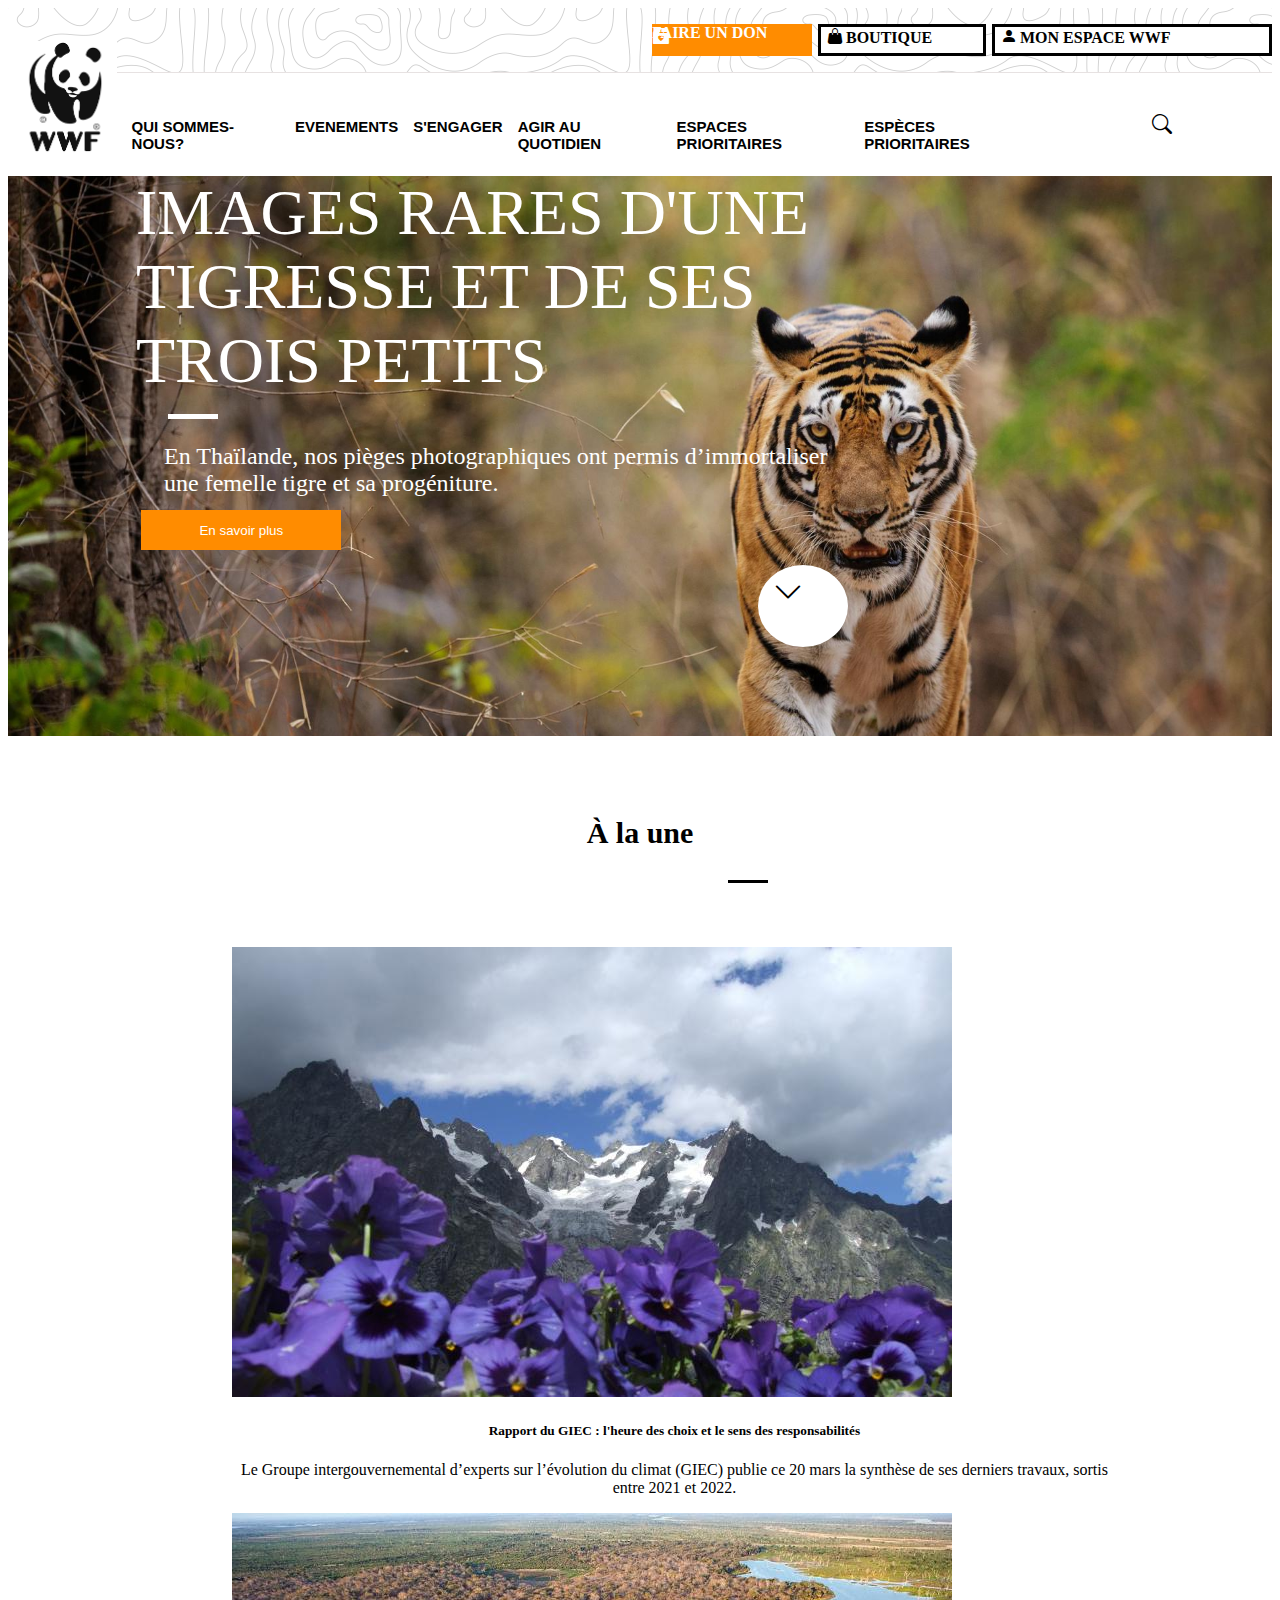
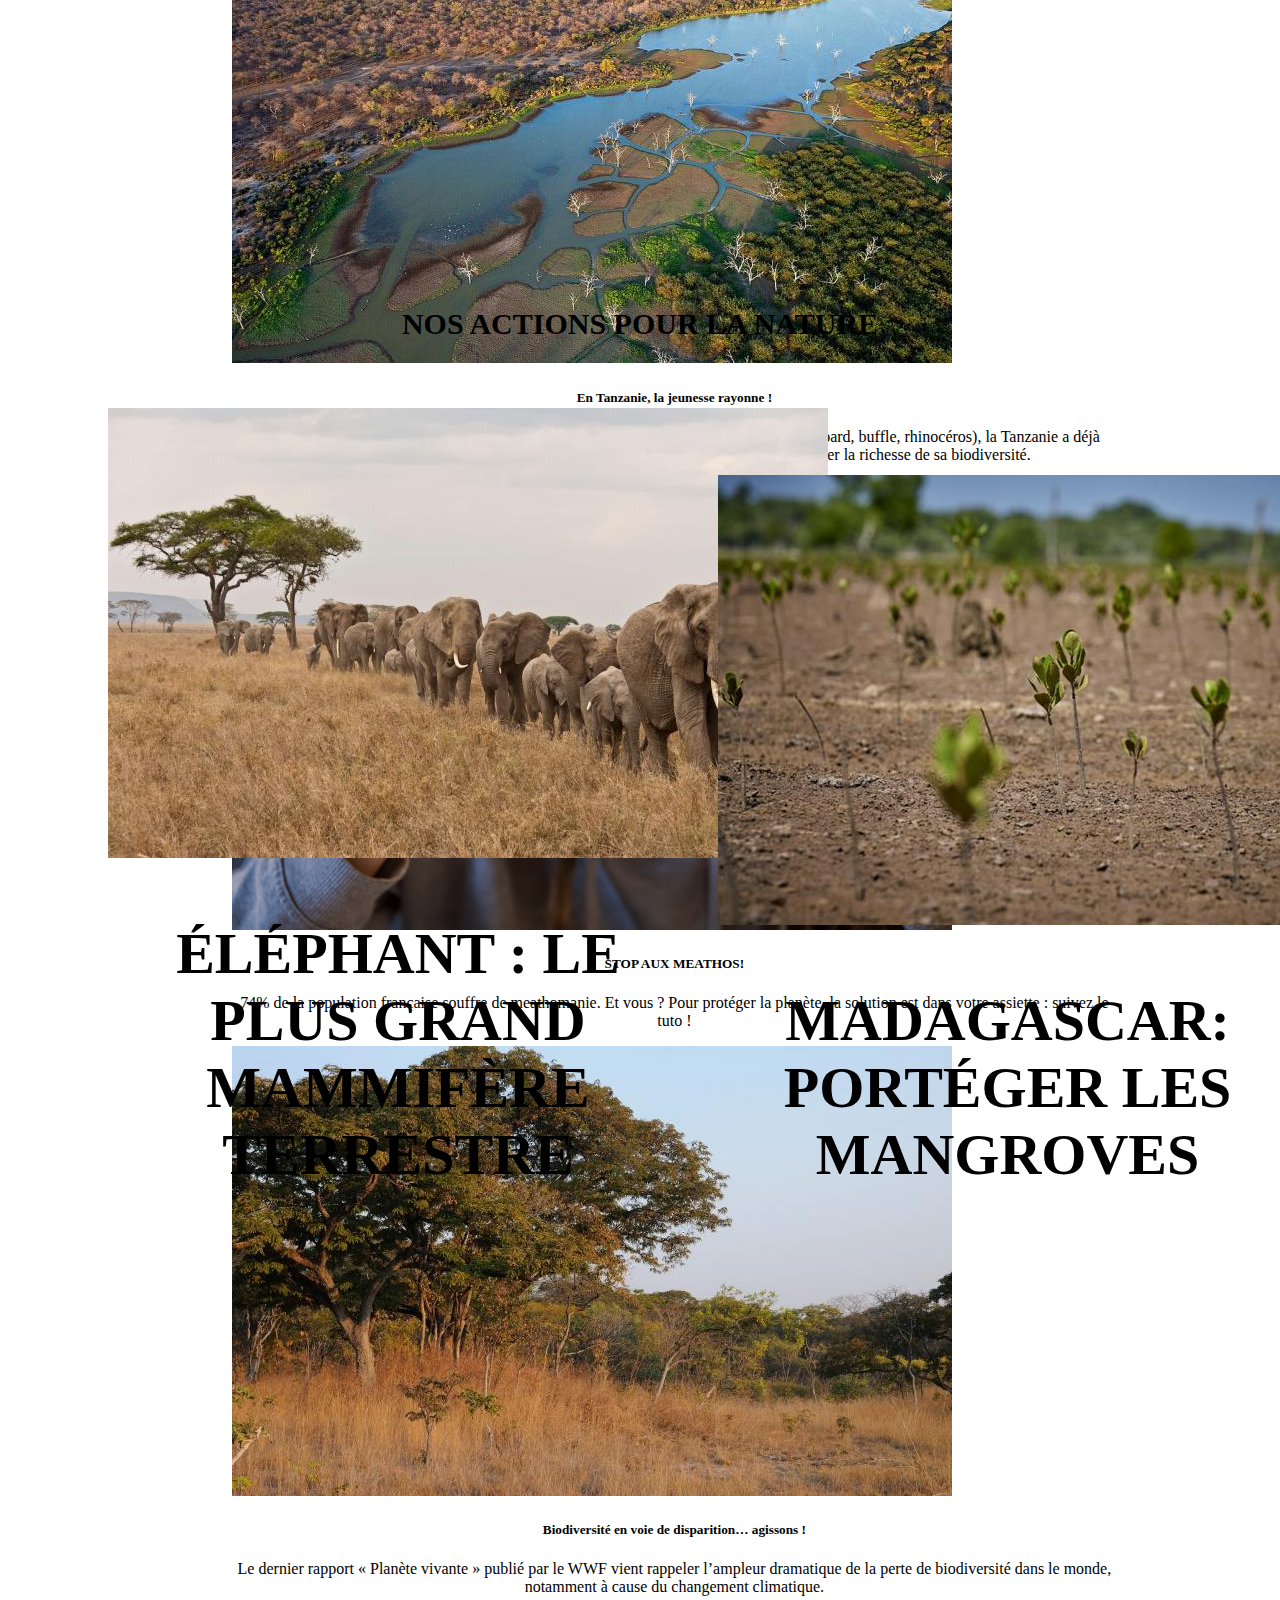
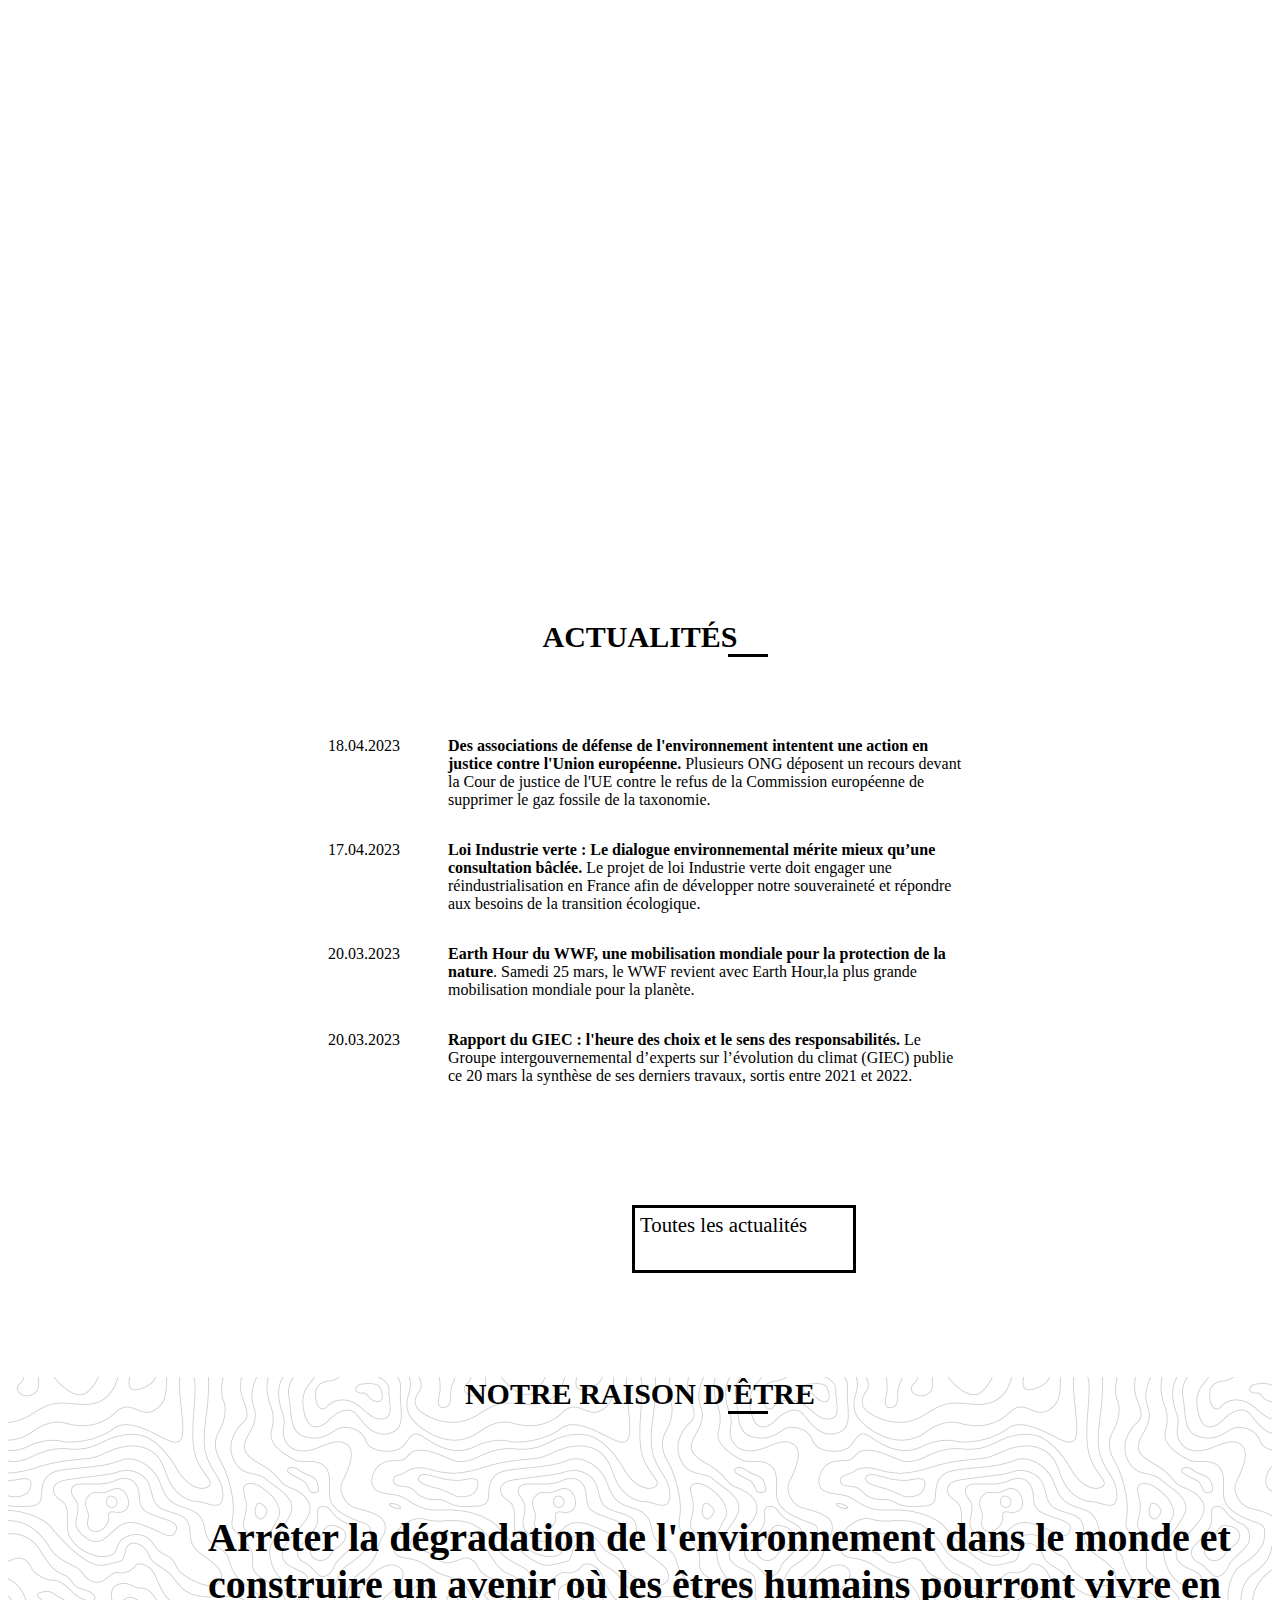
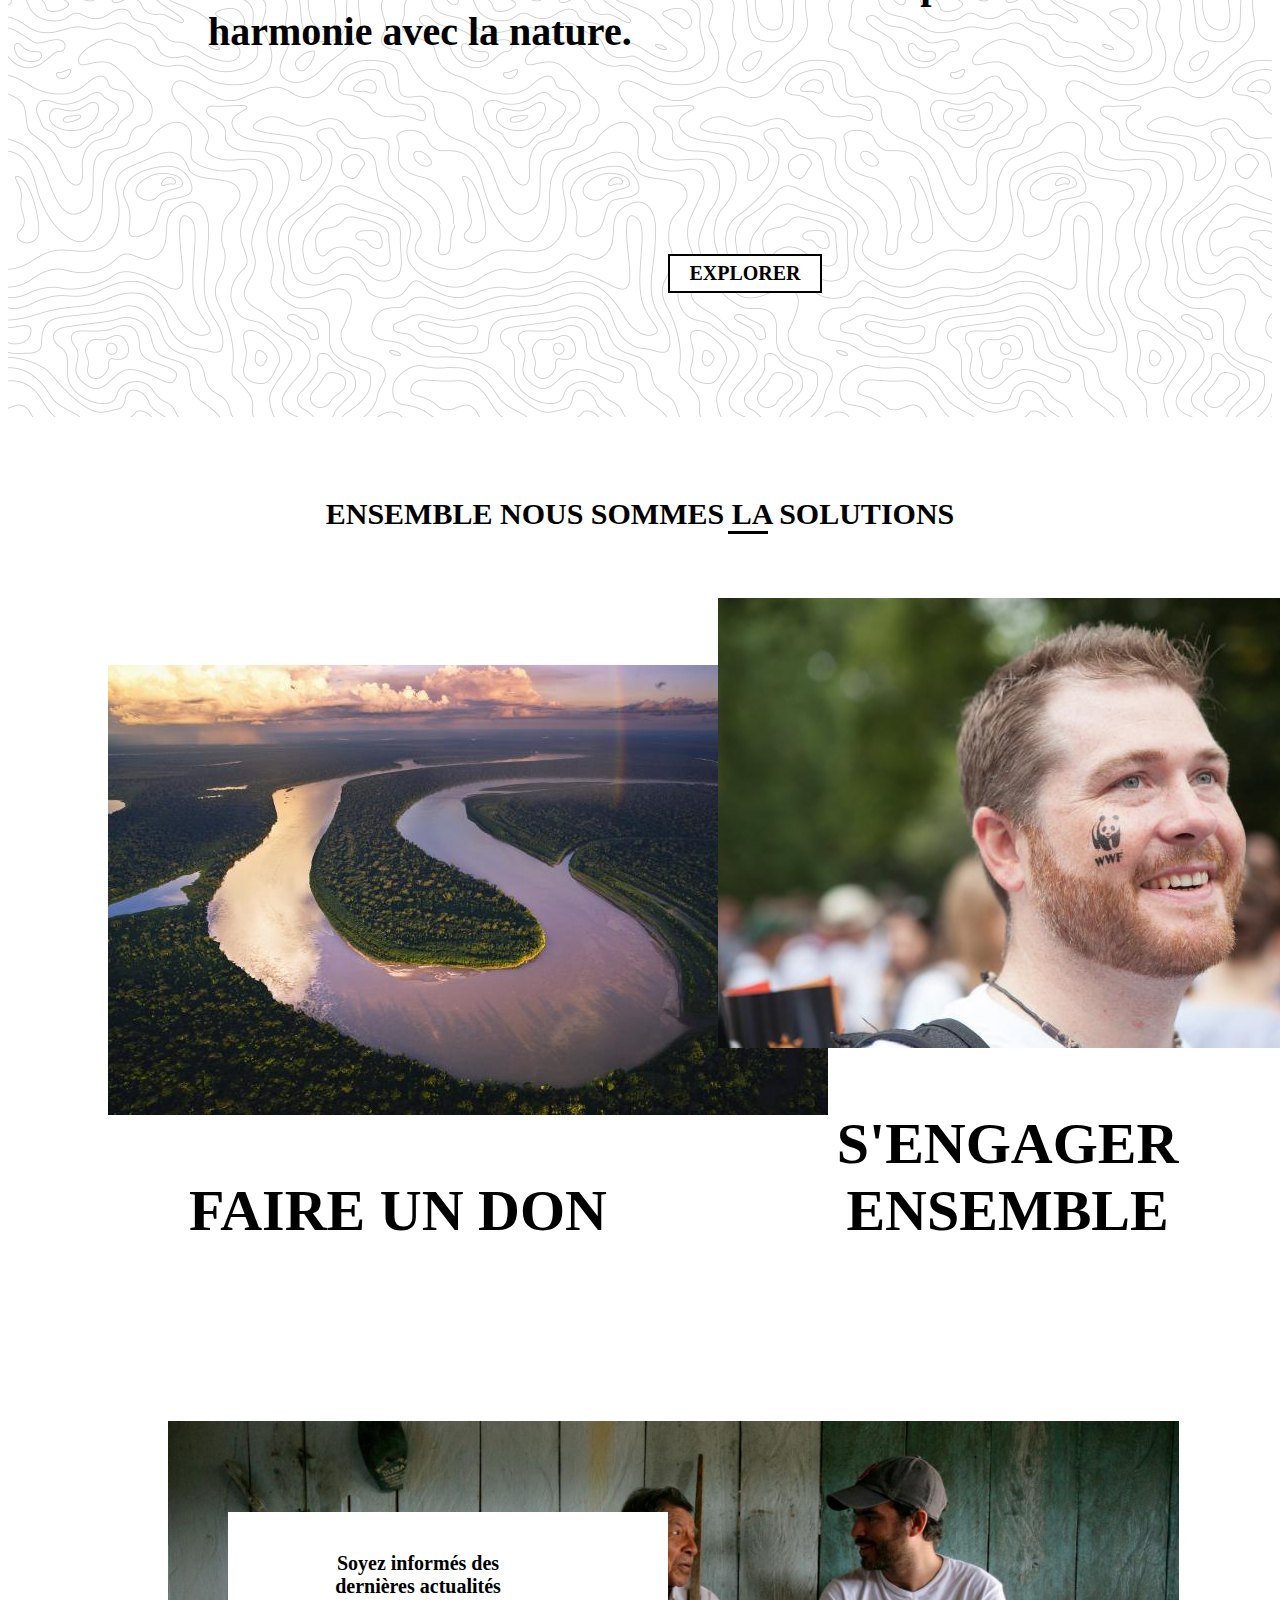
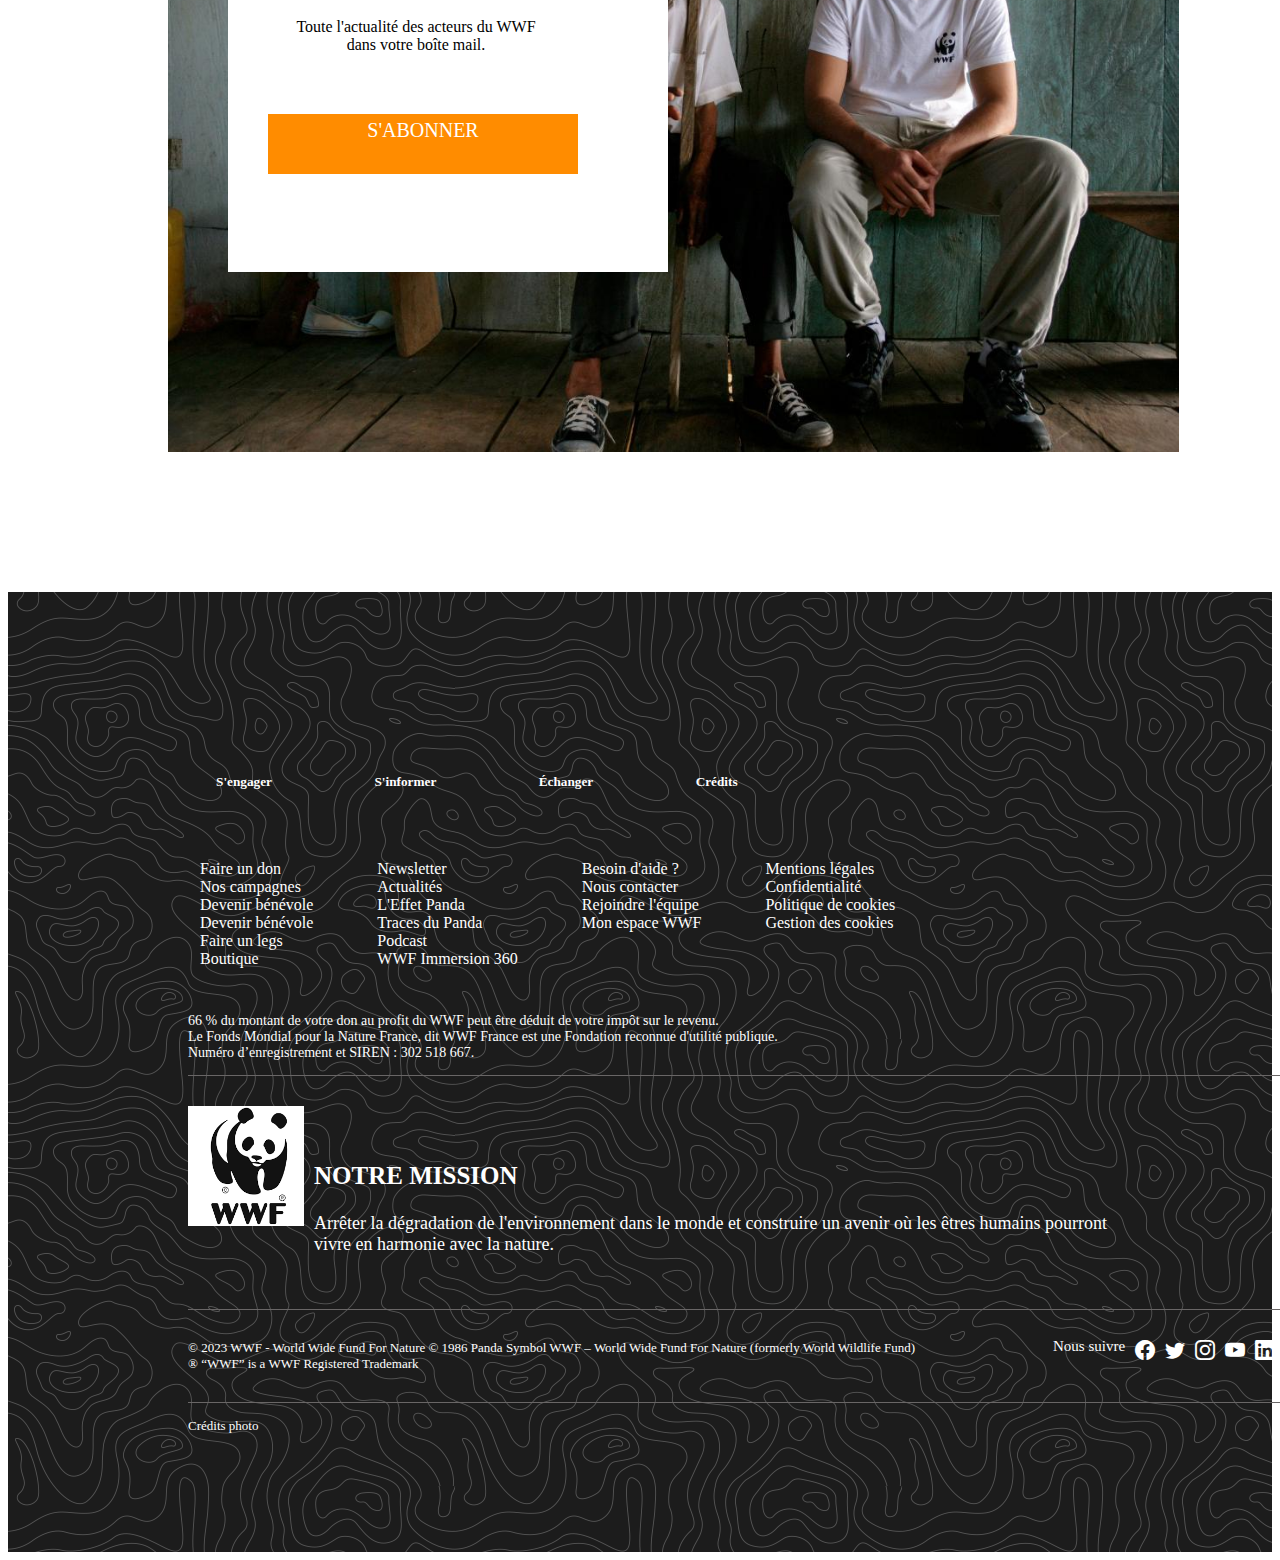
<file: index.html>
<!DOCTYPE html>
<html lang="fr">
  <head>
    <meta charset="UTF-8" />
    <meta http-equiv="X-UA-Compatible" content="IE=edge" />
    <meta name="viewport" content="width=device-width, initial-scale=1" />
    <meta name="description" content="vous trouverez ici le site WWWF!" />

    <script
      src="https://cdn.jsdelivr.net/npm/bootstrap@5.3.0-alpha3/dist/js/bootstrap.bundle.min.js"
      integrity="sha384-ENjdO4Dr2bkBIFxQpeoTz1HIcje39Wm4jDKdf19U8gI4ddQ3GYNS7NTKfAdVQSZe"
      crossorigin="anonymous"
    ></script>
    <link
      href="https://cdn.jsdelivr.net/npm/bootstrap@5.3.0-alpha3/dist/css/bootstrap.min.css"
      rel="stylesheet"
      integrity="sha384-KK94CHFLLe+nY2dmCWGMq91rCGa5gtU4mk92HdvYe+M/SXH301p5ILy+dN9+nJOZ"
      crossorigin="anonymous"
    />
    <link href="style.css" rel="stylesheet" />
    <script src="include.js"></script>
    <title>WWF</title>
  </head>

  <body>
    <!--ajouter un dossier avec le header ce qui permet de mréduire le nombre de  code et une meilleur lisibilité-->
    <div w3-include-html="header.html"></div>
    <script>
      includeHTML();
    </script>

    <main>
      <div class="top-section">
        <!--<img src="images/tiger.jpeg" class="card-img-top" alt="vu du ciel de la montagne" />-->

        <div class="big-title">
          IMAGES RARES D'UNE <br />TIGRESSE ET DE SES <br />
          TROIS PETITS
        </div>
        <span class="top-line"></span>
        <div class="description-top">
          En Thaïlande, nos pièges photographiques ont permis d’immortaliser
          <br />
          une femelle tigre et sa progéniture.
        </div>
        <button class="more">En savoir plus</button>
        <i class="bi bi-chevron-down"></i>
      </div>

      <!-- ajouter un ::after pour une ligne en début de phrase texte-decoration-->

      <!-- ajouter une fleche qui renvoie au contenu principal-->
      <p class="title first">À la une</p>
      <span class="little-line"></span>

      <div class="row row-cols-1 row-cols-md-2 g-4">
        <div class="col">
          <div class="card">
            <img
              src="images\304219.jpeg"
              class="card-img-top"
              alt="violet avec montagne"
            />
            <div class="card-body">
              <h5 class="card-title">
                Rapport du GIEC : l'heure des choix et le sens des
                responsabilités
              </h5>
              <p class="card-text">
                Le Groupe intergouvernemental d’experts sur l’évolution du
                climat (GIEC) publie ce 20 mars la synthèse de ses derniers
                travaux, sortis entre 2021 et 2022.
              </p>
            </div>
          </div>
        </div>
        <div class="col">
          <div class="card">
            <img
              src="images\556.jpeg"
              class="card-img-top"
              alt="vu du ciel de la montagne"
            />
            <div class="card-body">
              <h5 class="card-title">En Tanzanie, la jeunesse rayonne !</h5>
              <p class="card-text">
                Avec quatre millions d’animaux sauvages, dont les célèbres “big
                five” (éléphant, lion, léopard, buffle, rhinocéros), la Tanzanie
                a déjà classé un tiers de son territoire en parcs nationaux et
                en réserves afin de préserver la richesse de sa biodiversité.
              </p>
            </div>
          </div>
        </div>
        <div class="col">
          <div class="card">
            <img
              src="images\Group 9-min.png"
              class="card-img-top"
              alt="fille qui mange un burger"
            />
            <div class="card-body">
              <h5 class="card-title">STOP AUX MEATHOS!</h5>
              <p class="card-text">
                74% de la population française souffre de meathomanie. Et vous ?
                Pour protéger la planète, la solution est dans votre assiette :
                suivez le tuto !
              </p>
            </div>
          </div>
        </div>
        <div class="col">
          <div class="card">
            <img src="images\Medium.jpeg" class="card-img-top" alt="savane" />
            <div class="card-body">
              <h5 class="card-title">
                Biodiversité en voie de disparition… agissons !
              </h5>
              <p class="card-text">
                Le dernier rapport « Planète vivante » publié par le WWF vient
                rappeler l’ampleur dramatique de la perte de biodiversité dans
                le monde, notamment à cause du changement climatique.
              </p>
            </div>
          </div>
        </div>
      </div>

      <div class="title second">NOS ACTIONS POUR LA NATURE</div>
      <span class="little-line"></span>
      <div class="card text-bg-dark">
        <img
          src="images\naha2.jpeg"
          class="card-img"
          alt="elephant dans la savane"
        />
        <div class="card-img-overlay">
          <h5 class="mini-card-title">
            ÉLÉPHANT : LE PLUS GRAND MAMMIFÈRE TERRESTRE
          </h5>
        </div>
      </div>

      <div class="card text-bg-dark">
        <img src="images\Madagascar.jpeg" class="card-img" alt="rivière" />
        <div class="card-img-overlay">
          <h5 class="mini-card-title">MADAGASCAR: PORTÉGER LES MANGROVES</h5>
        </div>
      </div>

      <!-- insérer la  vidéos-->
      <div class="video-responsive">
        <iframe
          width="560"
          height="315"
          src="https://www.youtube.com/embed/MPAEcul9dIo?controls=0"
          title="YouTube video player"
          frameborder="0"
          allowfullscreen
        ></iframe>
      </div>

      <div class="title third">ACTUALITÉS</div>
      <span class="little-line"></span>

      <div class="article-container">
        <div class="section">
          <p>18.04.2023</p>
          <p>
            <b
              >Des associations de défense de l'environnement intentent une
              action en justice contre l'Union européenne.</b
            >
            Plusieurs ONG déposent un recours devant la Cour de justice de l'UE
            contre le refus de la Commission européenne de supprimer le gaz
            fossile de la taxonomie.
          </p>
        </div>
        <div class="section">
          <p>17.04.2023</p>
          <p>
            <b
              >Loi Industrie verte : Le dialogue environnemental mérite mieux
              qu’une consultation bâclée.</b
            >
            Le projet de loi Industrie verte doit engager une
            réindustrialisation en France afin de développer notre souveraineté
            et répondre aux besoins de la transition écologique.
          </p>
        </div>
        <div class="section">
          <p>20.03.2023</p>
          <p>
            <b
              >Earth Hour du WWF, une mobilisation mondiale pour la protection
              de la nature</b
            >. Samedi 25 mars, le WWF revient avec Earth Hour,la plus grande
            mobilisation mondiale pour la planète.
          </p>
        </div>
        <div class="section">
          <p>20.03.2023</p>
          <p>
            <b
              >Rapport du GIEC : l'heure des choix et le sens des
              responsabilités.</b
            >
            Le Groupe intergouvernemental d’experts sur l’évolution du climat
            (GIEC) publie ce 20 mars la synthèse de ses derniers travaux, sortis
            entre 2021 et 2022.
          </p>
        </div>
      </div>
      <p class="link-page">Toutes les actualités</p>
      <div class="background-panel">
        <div class="title fourth">NOTRE RAISON D'ÊTRE</div>
        <span class="little-line"></span>
        <p class="medium-description">
          Arrêter la dégradation de l'environnement dans le monde et
          <br />construire un avenir où les êtres humains pourront vivre en<br />harmonie
          avec la nature.
        </p>
        <p class="explore-link">EXPLORER</p>
      </div>

      <div class="title fifth">ENSEMBLE NOUS SOMMES LA SOLUTIONS</div>
      <span class="little-line"></span>

      <div class="card text-bg-dark">
        <img src="images\snake.jpeg" class="card-img" alt="Lac" />
        <div class="card-img-overlay">
          <h5 class="mini-card-title">FAIRE UN DON</h5>
        </div>
      </div>

      <div class="card text-bg-dark">
        <img src="images\be.jpeg" class="card-img" alt="wwf partenaire" />
        <div class="card-img-overlay">
          <h5 class="mini-card-title">S'ENGAGER ENSEMBLE</h5>
        </div>
      </div>

      <img
        src="images\116075.jpeg"
        class="subscribe-img"
        alt="volontaire wwf parlant avec locale"
      />
      <div class="subscribe-container">
        <p class="title-subscribe">Soyez informés des dernières actualités</p>
        <p class="text-subscribe">
          Toute l'actualité des acteurs du WWF dans votre boîte mail.
        </p>
        <p class="button-subscribe">S'ABONNER</p>
      </div>
    </main>

    <div w3-include-html="footer.html"></div>
    <script>
      includeHTML();
    </script>
  </body>
</html>
</file>
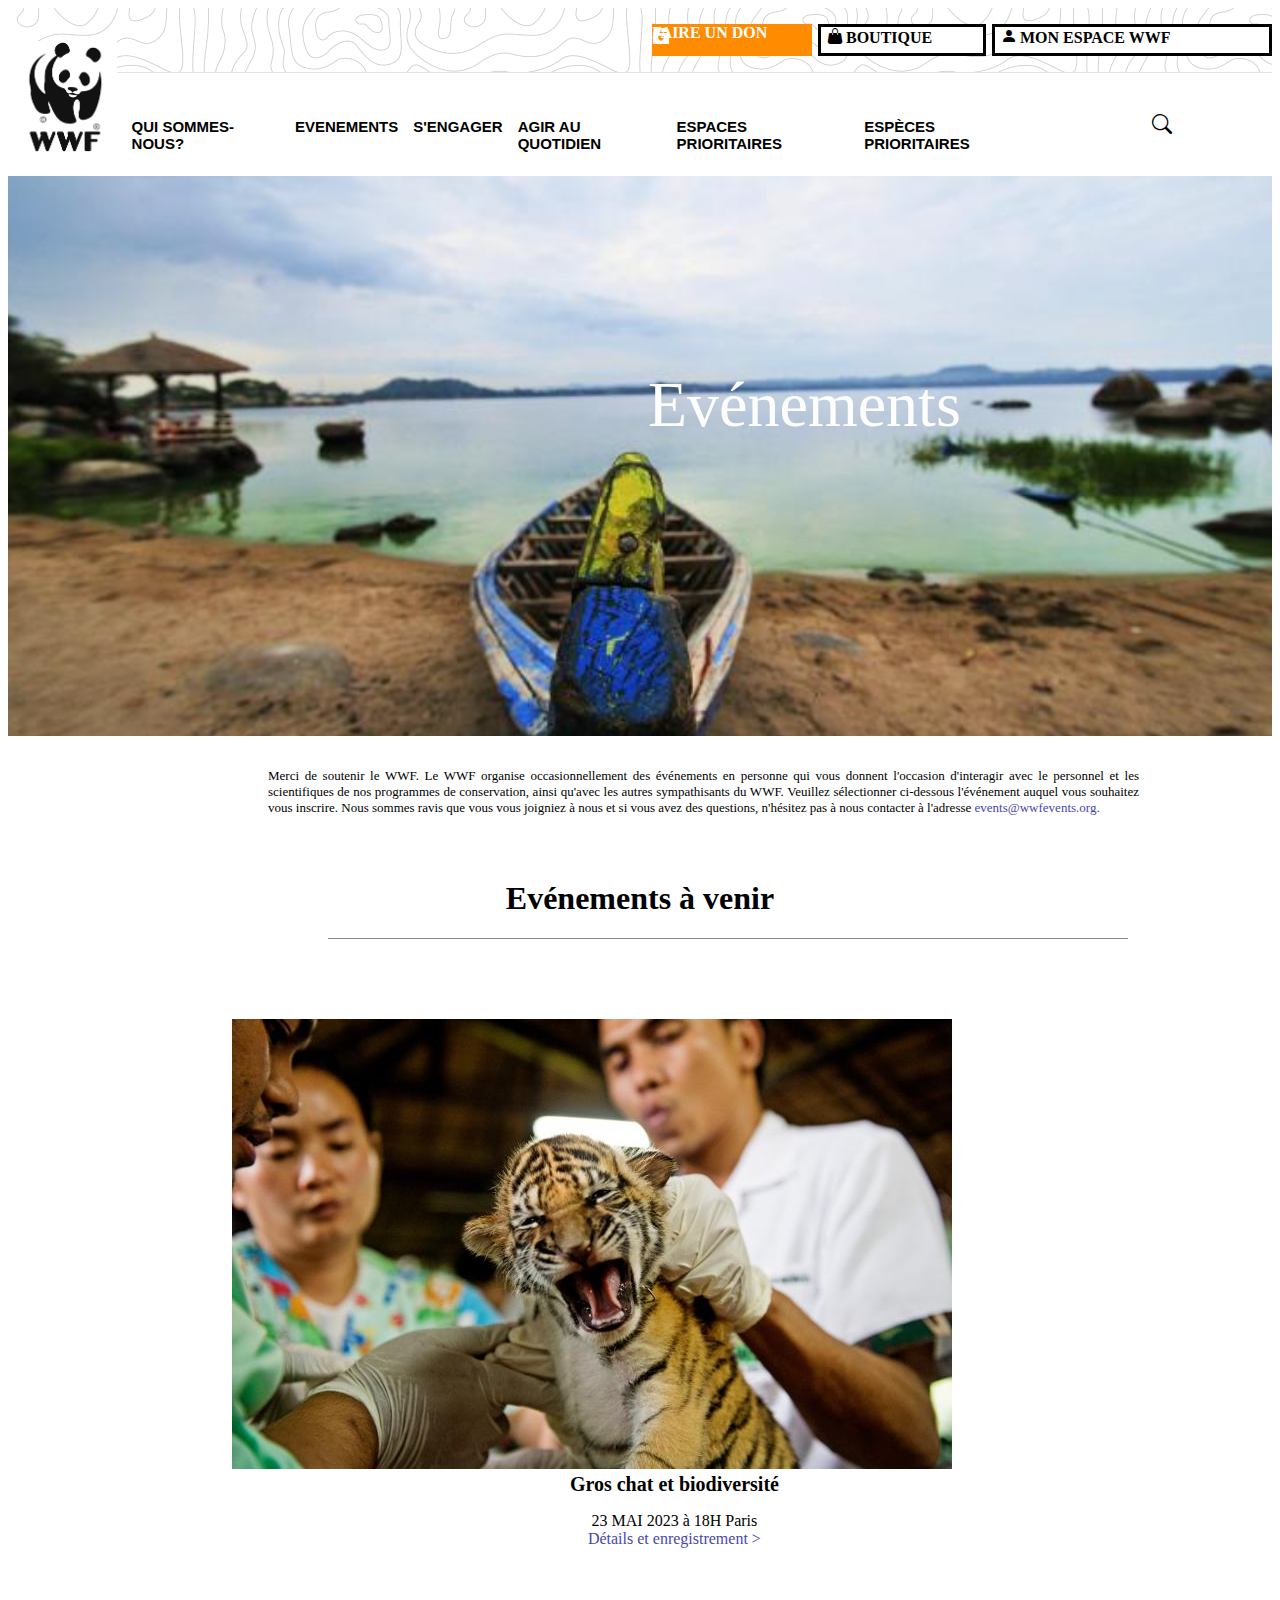
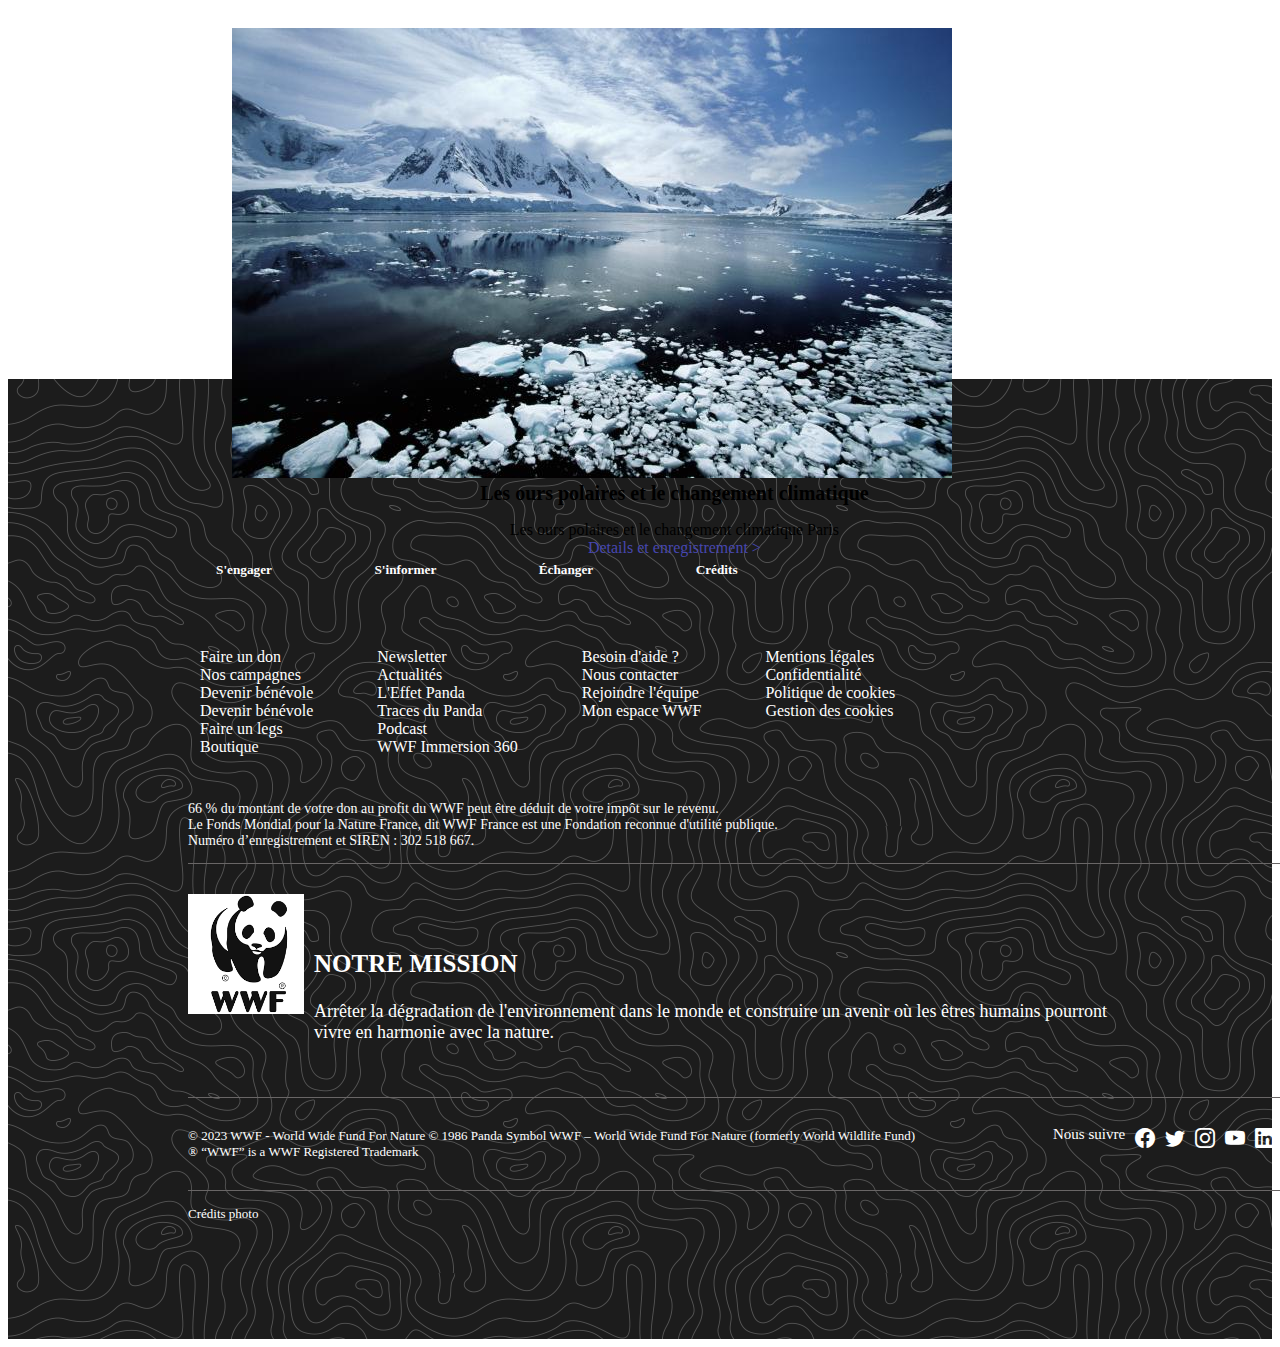
<file: event.html>
<!DOCTYPE html>
<html lang="fr">
  <head>
    <meta charset="UTF-8" />
    <meta http-equiv="X-UA-Compatible" content="IE=edge" />
    <meta name="viewport" content="width=device-width, initial-scale=1" />
    <meta name=”description” content='Inscrivez-vous aux événements de notre
    association et devenez le héros que cette planète à besoin!'/ >

    <script
      src="https://cdn.jsdelivr.net/npm/bootstrap@5.3.0-alpha3/dist/js/bootstrap.bundle.min.js"
      integrity="sha384-ENjdO4Dr2bkBIFxQpeoTz1HIcje39Wm4jDKdf19U8gI4ddQ3GYNS7NTKfAdVQSZe"
      crossorigin="anonymous"
    ></script>
    <link
      href="https://cdn.jsdelivr.net/npm/bootstrap@5.3.0-alpha3/dist/css/bootstrap.min.css"
      rel="stylesheet"
      integrity="sha384-KK94CHFLLe+nY2dmCWGMq91rCGa5gtU4mk92HdvYe+M/SXH301p5ILy+dN9+nJOZ"
      crossorigin="anonymous"
    />

    <link href="style.css" rel="stylesheet" />
    <script src="include.js"></script>
    <title>Evénements</title>
  </head>
  <body>
    <main>
      <div w3-include-html="header.html"></div>

      <div class="events-picture">
        <div class="events-big-title">Evénements</div>
      </div>

      <div>
        <div class="events-context">
          Merci de soutenir le WWF. Le WWF organise occasionnellement des
          événements en personne qui vous donnent l'occasion d'interagir avec le
          personnel et les scientifiques de nos programmes de conservation,
          ainsi qu'avec les autres sympathisants du WWF. Veuillez sélectionner
          ci-dessous l'événement auquel vous souhaitez vous inscrire. Nous
          sommes ravis que vous vous joigniez à nous et si vous avez des
          questions, n'hésitez pas à nous contacter à l'adresse
          <a class="event-link">events@wwfevents.org.</a>
        </div>
        <h1 class="event-title">Evénements à venir</h1>
        <span class="event-line"></span>

        <!--ajouter carte d'événements -->

        <div class="row row-cols-1 row-cols-md-2 g-4">
          <div class="col">
            <div class="card-event">
              <img
                src="images\baby-tiger.jpeg"
                class="card-img-top"
                alt="violet avec montagne"
              />
              <div class="card-body">
                <div class="card-title-event">Gros chat et biodiversité</div>
                <p class="card-text">
                  23 MAI 2023 à 18H Paris<br />
                  <a class="event-subscribe">Détails et enregistrement > </a>
                </p>
              </div>
            </div>
          </div>
          <div class="col">
            <div class="card-event">
              <img
                src="images\BIOS-1422324.jpeg"
                class="card-img-top"
                alt="savane"
              />
              <div class="card-body">
                <div class="card-title-event">
                  Les ours polaires et le changement climatique
                </div>

                <p class="card-text">
                  Les ours polaires et le changement climatique Paris<br />
                  <a class="event-subscribe">Details et enregistrement > </a>
                </p>
              </div>
            </div>
          </div>
        </div>
      </div>
    </main>

    <div w3-include-html="footer.html"></div>
    <script>
      includeHTML();
    </script>
  </body>
</html>
</file>
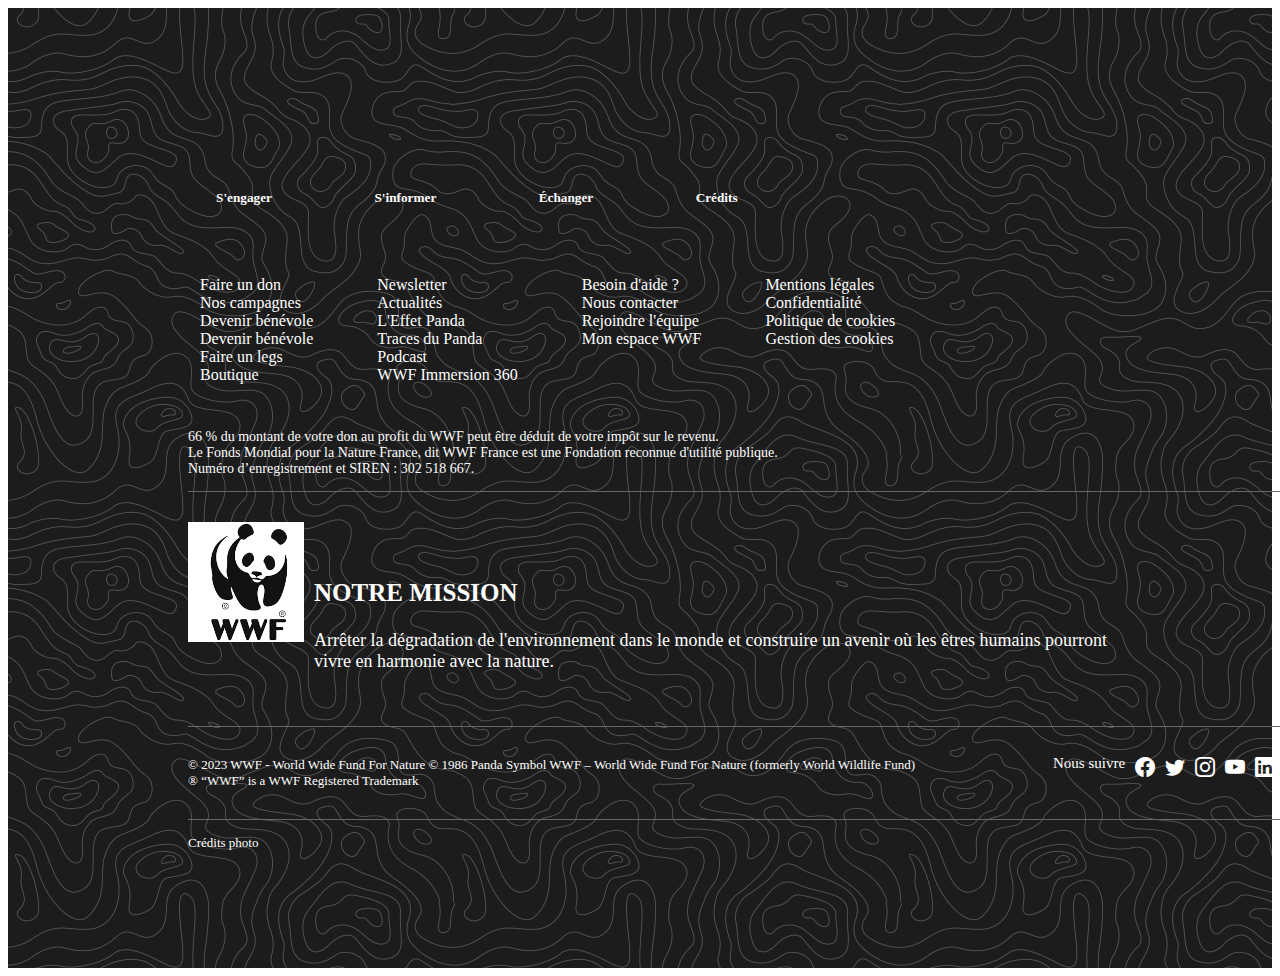
<file: footer.html>
<!DOCTYPE html>
<html lang="fr">
  <head>
    <meta charset="UTF-8" />
    <meta http-equiv="X-UA-Compatible" content="IE=edge" />
    <meta name="viewport" content="width=device-width, initial-scale=1" />
    <link href="style.css" rel="stylesheet" />
    <title>footer</title>
  </head>
  <body>
    <footer class="footer">
      <div class="box-title">
        <h5 class="footer-title">S'engager</h5>
        <h5 class="footer-title">S'informer</h5>
        <h5 class="footer-title">Échanger</h5>
        <h5 class="footer-title">Crédits</h5>
      </div>
      <div class="link-box">
        <div class="footer-link">
          <div>Faire un don</div>
          <div>Nos campagnes</div>
          <div>Devenir bénévole</div>
          <div>Devenir bénévole</div>
          <div>Faire un legs</div>
          <div>Boutique</div>
        </div>
        <div class="footer-link">
          <div>Newsletter</div>
          <div>Actualités</div>
          <div>L'Effet Panda</div>
          <div>Traces du Panda</div>
          <div>Podcast</div>
          <div>WWF Immersion 360</div>
        </div>

        <div class="footer-link">
          <div>Besoin d'aide ?</div>
          <div>Nous contacter</div>
          <div>Rejoindre l'équipe</div>
          <div>Mon espace WWF</div>
        </div>

        <div class="footer-link">
          <div>Mentions légales</div>
          <div>Confidentialité</div>
          <div>Politique de cookies</div>
          <div>Gestion des cookies</div>
        </div>
      </div>
      <div class="credit-container">
        <div class="credit-up">
          <p>
            66 % du montant de votre don au profit du WWF peut être déduit de
            votre impôt sur le revenu.<br />Le Fonds Mondial pour la Nature
            France, dit WWF France est une Fondation reconnue d'utilité
            publique.<br />
            Numéro d’enregistrement et SIREN : 302 518 667.
          </p>
        </div>

        <!-- image wwfpanda -->

        <span class="footer-line"></span>
        <img
          class="logos-footer"
          src="images\logos.png"
          alt="logos panda WWF"
        />
        <div class="credit-middle">
          <h6 class="title-credit">NOTRE MISSION</h6>
          <p>
            Arrêter la dégradation de l'environnement dans le monde et
            construire un avenir où les êtres humains pourront<br />
            vivre en harmonie avec la nature.
          </p>
        </div>

        <span class="footer-line"></span>

        <div class="credit-down">
          <div class="credit-section">
            © 2023 WWF - World Wide Fund For Nature © 1986 Panda Symbol WWF –
            World Wide Fund For Nature (formerly World Wildlife Fund) <br />®
            “WWF” is a WWF Registered Trademark
          </div>

          <p class="follow">Nous suivre</p>
          <!-- ajouter des logos facebook, twitter, insta, youtube, linkedin -->
          <i class="bi bi-facebook"></i>
          <i class="bi bi-twitter"></i>
          <i class="bi bi-instagram"></i>
          <i class="bi bi-youtube"></i>
          <i class="bi bi-linkedin"></i>
        </div>
        <span class="footer-line"></span>
        <p class="edit">Crédits photo</p>
      </div>
    </footer>
  </body>
</html>

<!--path: footer-->
</file>
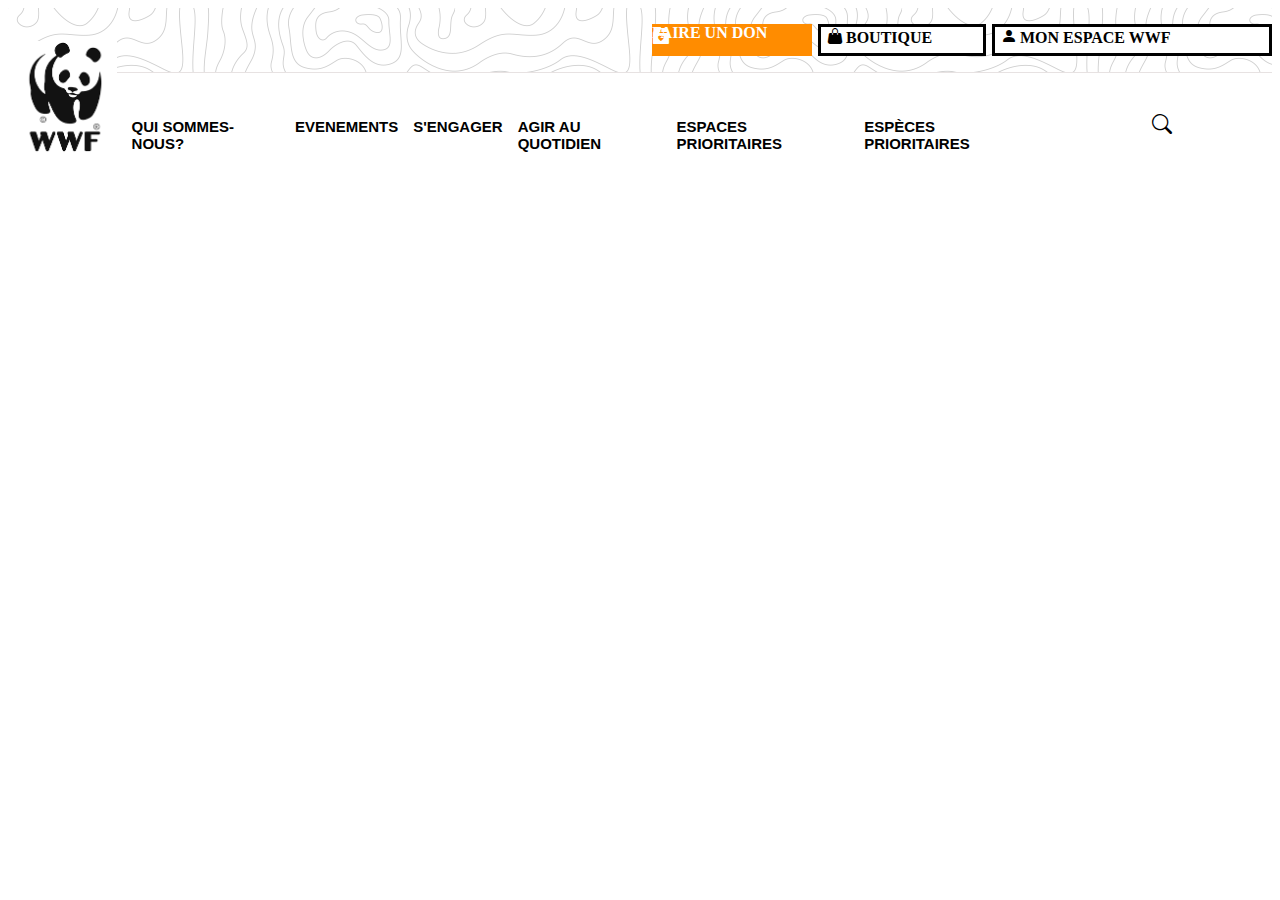
<file: header.html>
<!DOCTYPE html>
<html lang="fr">
  <head>
    <meta charset="UTF-8" />
    <meta http-equiv="X-UA-Compatible" content="IE=edge" />
    <meta name="viewport" content="width=device-width, initial-scale=1" />
    <link
      rel="stylesheet"
      href="https://cdn.jsdelivr.net/npm/bootstrap-icons@1.10.5/font/bootstrap-icons.css"
    />
    <link href="style.css" rel="stylesheet" />
    <title>header</title>
  </head>
  <body>
    <header>
      <div class="container-button">
        <i class="bi bi-box2-heart-fill"></i>
        <p class="btn gift">FAIRE UN DON</p>
        <i class="bi bi-handbag-fill"></i>
        <p class="btn shop">BOUTIQUE</p>
        <i class="bi bi-person-fill"></i>
        <p class="btn login">MON ESPACE WWF</p>
      </div>
      <nav class="navbar-container">
        <img
          class="logos-header"
          src="images\logos.png"
          alt="logos panda WWF"
        />
        <a class="navbar-item" href="index.html">Qui sommes-nous?</a>
        <a class="navbar-item" href="event.html">Evenements</a>
        <a class="navbar-item" href="index.html">S'engager</a>
        <a class="navbar-item" href="index.html">Agir au quotidien</a>
        <a class="navbar-item" href="index.html">Espaces prioritaires</a>
        <a class="navbar-item" href="index.html">Espèces prioritaires</a>
        <i class="bi bi-search"></i>
      </nav>
    </header>
  </body>
</html>

<!-- Path: header.html -->
</file>
<file: style.css>
@import url("https://cdn.jsdelivr.net/npm/bootstrap-icons@1.10.5/font/bootstrap-icons.css");
/*header.html*/
.container-button {
  background-image: url("images/tiled_geo_light.png");
  display: flex;
  justify-content: flex-end;
  gap: 15px;
  height: 4em;
  font-weight: bold;
  border-bottom: 1px solid #e7e2e2;
}
.btn {
  background: #ffffff;
  margin-top: 1em;
  border: solid 3px;
}

.shop:active {
  color: #ffffff;
  background: black;
}

.gift {
  background: #ff8c00;
  color: #ffffff;
  border: none;
  margin-left: 4em;
  width: 10em;
}
.login {
  padding: 2px 25px;
  width: 14em;
}
.shop {
  padding: 2px 25px;
  width: 7em;
}
.bi-chevron-down {
  display: block;
  background: #ffffff;
  padding: 11px 15px;
  border-radius: 50%;
  font-size: 30px;
  margin: 0.5em 25em;
  height: 2em;
  width: 2em;
}

.bi {
  position: relative;
  z-index: 1;
}
.bi-box2-heart-fill {
  margin-top: 20px;
  margin-right: -6em;
  color: #ffffff;
}
.bi-handbag-fill {
  margin-top: 20px;
  margin-right: -40px;
}
.bi-person-fill {
  margin-top: 20px;
  margin-right: -40px;
}

/*navbar navigation*/
.navbar-container {
  display: flex;
  justify-content: center;
  gap: 15px;
  width: 100%;
}
.navbar-item {
  color: #000000;
  text-transform: uppercase;
  font-weight: bold;
  font-family: sans-serif;
  font-size: 15px;
  margin-top: 3em;
}

.navbar-item:link,
.navbar-item:visited,
.navbar-item:active {
  color: #000000;
  text-decoration: none;
}
.navbar-item:hover {
  color: #000000;
  text-decoration: none;
  border-bottom: 2px solid #000000;
}

.bi-search {
  margin: 2em 5em;
  font-size: 20px;
  font-weight: bold;
}
.logos-header {
  position: relative;
  height: 7em;
  margin-top: -2em;
}
/*header.html*/

/*index.html*/

.title {
  display: flex;
  justify-content: center;
  font-weight: bold;
  font-size: 30px;
}
.little-line {
  display: flex;
  border-top: 3px solid #000;
  width: 40px;
  margin-bottom: 4em;
  margin-left: 45em;
}
.section {
  display: flex;
  width: 40em;
  margin-left: 20em;
  justify-content: center;
  gap: 3em;
}
.link-page {
  margin: 5em 30em;
  border: 3px solid #000000;
  font-size: 1.3em;
  width: 10em;
  padding: 5px;
  height: 2.5em;
}

/*images and card */

.top-section {
  background-image: url("images/tiger.jpeg");
  background-size: cover;
  background-repeat: no-repeat;
  background-position: center;
  width: 100%;
  height: 35em;
  margin-bottom: 5em;
}

.big-title {
  font-size: 4em;
  width: 100%;
  color: #ffffff;
  margin-left: 2em;
}

.top-line {
  display: flex;
  border-top: 5px solid #ffffff;
  width: 50px;
  margin: 1em 10em;
}
.description-top {
  font-size: 1.5em;
  width: 100%;
  color: #ffffff;
  margin-left: 6.5em;
  margin-top: 1em;
}
.more {
  background-color: #ff8c00;
  color: #ffffff;
  padding: 1px;
  min-width: 15em;
  min-height: 3em;
  margin-left: 10em;
  margin-top: 1em;
  border: none;
}
.row {
  width: 70%;
  height: 25vw;
  object-fit: cover;
  margin-left: 14em;
  margin-bottom: 40em;
}
.card-body {
  max-width: 100%;
  text-align: center;
}
.text-bg-dark {
  display: inline-block;
  margin-left: 100px;
  width: 40%;
  height: 30%;
  object-fit: cover;
}

.subscribe-img {
  margin-top: 5em;
  margin-left: 10em;
  width: 80%;
}
.background-panel {
  background-image: url("images/tiled_geo_light.png");
  height: 40em;
  max-width: 100%;
  margin-bottom: 5em;
}
.mini-card-title {
  margin-top: 1em;
  font-size: 58px;
  text-align: center;
  width: 10em;
}
.medium-description {
  margin: 2.5em;
  margin-left: 5em;
  height: 6em;
  width: 29em;
  font-size: 40px;
  text-align: start;
  font-weight: bold;
}
.explore-link {
  border: 2px solid #000;
  background-color: #ffffff;
  width: 7em;
  padding: 6px 5px;
  font-size: 20px;
  text-align: center;
  font-weight: bolder;
  margin-top: 3em;
  margin-left: 33em;
}
.subscribe-container {
  position: relative;
  width: 25em;
  padding: 20px;
  height: 20em;
  margin-left: 220px;
  margin-bottom: 20em;
  background: #ffffff;
  margin-top: -34em;
}
.title-subscribe {
  font-size: 20px;
  font-weight: bolder;
  text-align: center;
  width: 10em;
  margin-top: 1em;
  margin-left: 3.5em;
}
.text-subscribe {
  text-align: center;
  width: 17em;
  margin-left: 2em;
}
.button-subscribe {
  margin-top: 3em;
  margin-left: 1em;
  font-size: 20px;
  color: #ffffff;
  height: 50px;
  width: 15em;
  background: #ff8c00;
  padding: 5px;
  text-align: center;
}
/*---end index.html---*/

/*FOOTER*/
.footer {
  background-image: url("images/tiled_geo_dark.png");
  height: 60em;
}
.box-title {
  display: flex;
  flex-flow: wrap;
  padding: 10em 11em 3em 2em;
  gap: 6.4em;
  margin-left: 11em;
  color: #ffffff;
}
.link-box {
  display: flex;
  flex-direction: row;
  gap: 4em;
  margin-left: 12em;
  color: #ffffff;
}

.credit-container {
  margin: 3em 12em;
  width: 43em;
  font-size: 15px;
  color: #ffffff;
}

.footer-line {
  display: flex;
  border-top: 1px solid #696666;
  width: 73em;
}
.title-credit {
  font-size: 25px;
  margin-bottom: 5px;
}
.credit-middle {
  display: flex;
  flex-direction: column;
  text-align: left;
  align-content: center;
  margin-top: -7em;
  margin-left: 7em;
  margin-bottom: 2em;
  font-size: 18px;
  width: 60em;
}

.credit-up {
  font-size: 14px;
}
.logos-footer {
  position: relative;
  height: 8em;
  margin-top: 2em;
}

.credit-down {
  display: flex;
  margin: 2em 0em;
  width: 120em;
}
.credit-section {
  width: 60em;
  margin-right: 10px;
  font-size: 13px;
}
.follow {
  margin-left: 5em;
  margin-top: -2px;
}
.bi-facebook,
.bi-twitter,
.bi-instagram,
.bi-youtube,
.bi-linkedin {
  display: flex;
  margin-left: 10px;
  font-size: 20px;
}
.edit {
  font-size: 13px;
  width: 10em;
  margin-top: 15px;
}
/*video responsive */
.video-responsive {
  overflow: hidden;
  padding-bottom: 56.25%;
  position: relative;
  height: 0;
  margin: 7em 0em;
}
.video-responsive iframe {
  left: 0;
  top: 0;
  height: 100%;
  width: 100%;
  position: absolute;
}
/*events.html*/

.events-picture {
  background-image: url("images/lac victoria.jpeg");
  background-size: cover;
  background-repeat: no-repeat;
  background-position: center;
  width: 100%;
  height: 35em;
  margin-bottom: 2em;
}
.events-big-title {
  font-size: 4em;
  width: 100%;
  height: auto;
  color: #fefdfd;
  margin-left: 10em;
  padding-top: 3em;
}
.events-context {
  text-align: justify;
  width: 67em;
  margin-left: 20em;
  font-size: 13px;
}
.event-link {
  color: #4747b0;
}
.event-title {
  text-align: center;
  margin-top: 2em;
}
.event-line {
  display: flex;
  border-top: 1px solid #8c8686;
  margin-left: 20em;
  width: 50em;
}
.card-event {
  margin-top: 5em;
  align-items: center;
}
.event-subscribe {
  color: #4747b0;
}
.card-title-event {
  font-size: 20px;
  font-weight: bold;
}
</file>
